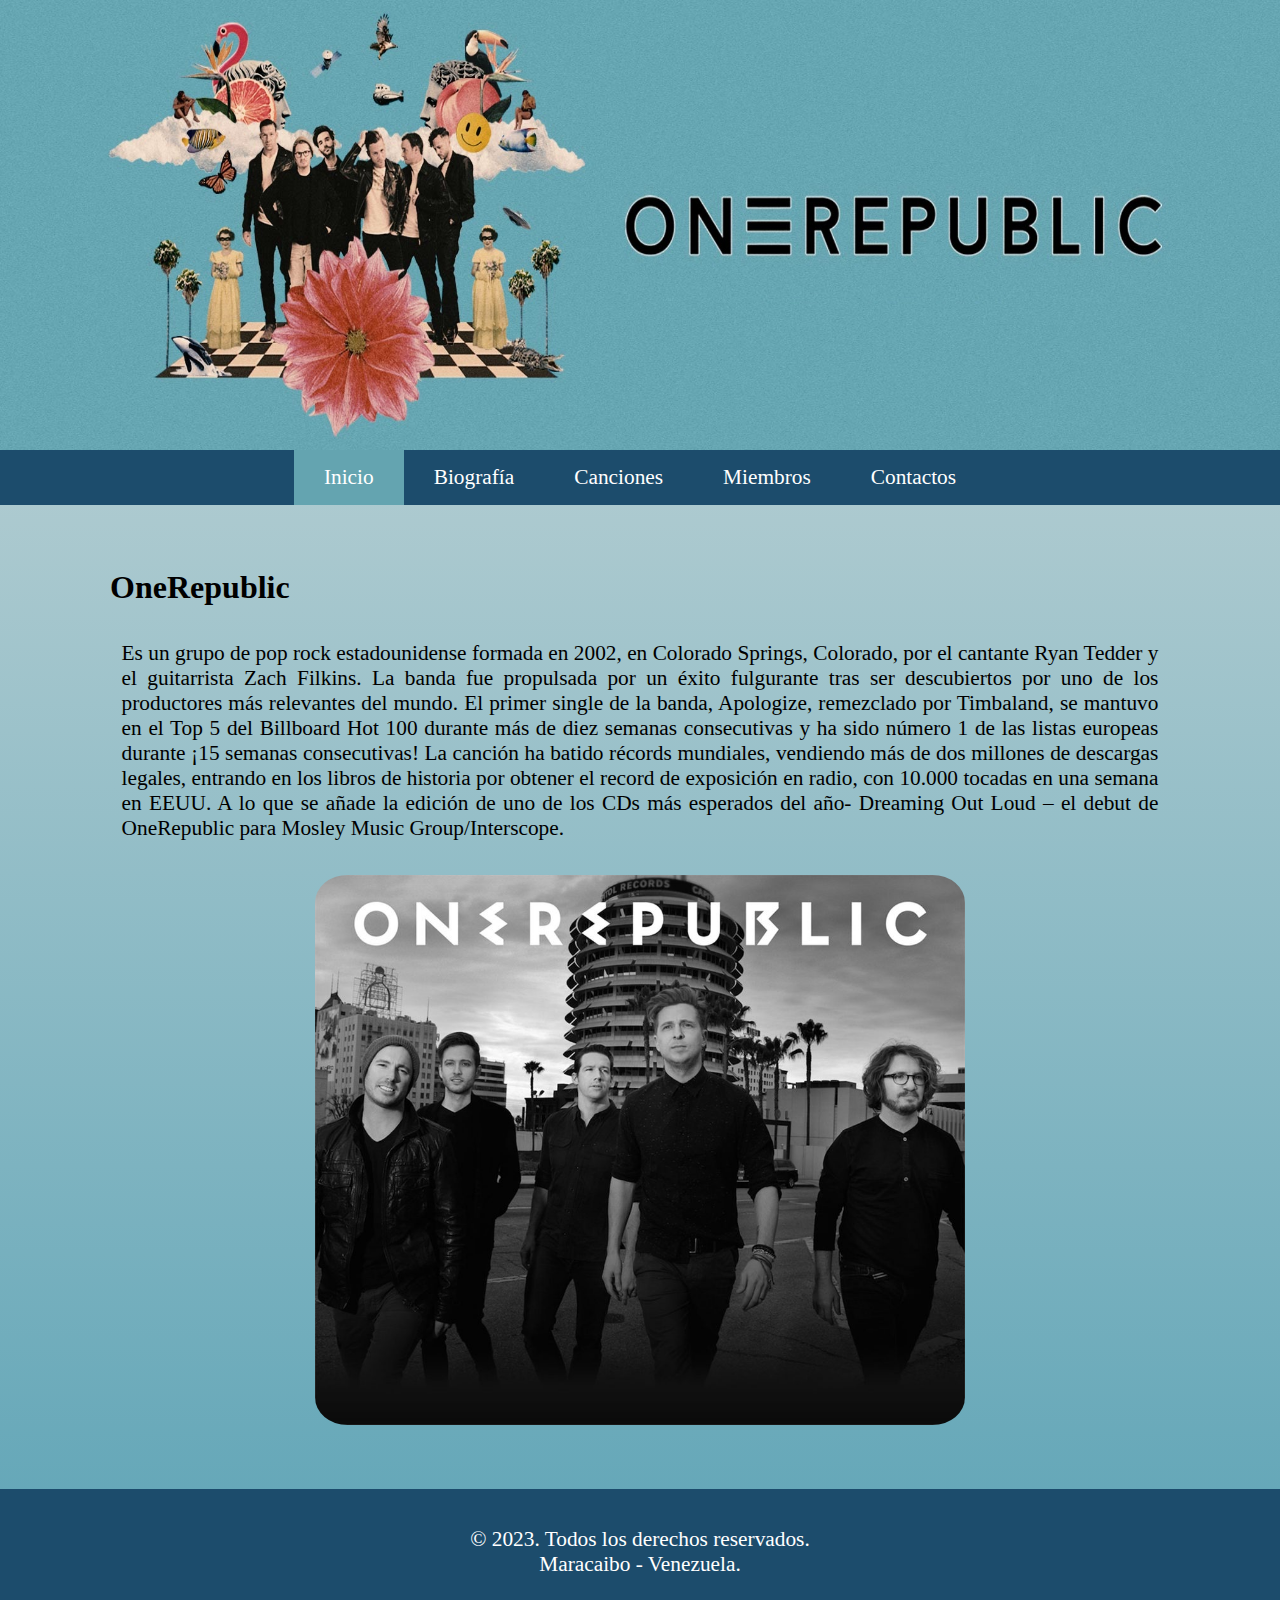
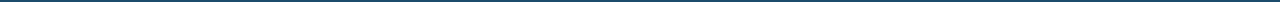
<file: index.html>
<!DOCTYPE html>
<html lang="es">
<head>
    <meta charset="UTF-8">
    <meta http-equiv="X-UA-Compatible" content="IE=edge">
    <meta name="viewport" content="width=device-width, initial-scale=1.0">
    <title>OneRepublic</title>
    <link rel="stylesheet" href="assets/css/styles.css">
    <link rel="shortcut icon" href="https://www.onerepublic.com/wp-content/uploads/2020/04/1R_Favicon.png">
</head>
<body>
    <div id="container">
        <div id="encabezado">
            <h1></h1>
        </div>
        <div id="nav">
            <ul>
                <li class="activa"><a href="index.html">Inicio</a></li>
                <li><a href="biografia.html">Biografía</a></li>
                <li><a href="canciones.html">Canciones</a></li>
                <li><a href="miembros.html">Miembros</a></li>
                <li><a href="contactos.html">Contactos</a></li>
            </ul>
        </div>
        <div id="cuerpo">
            <h2>OneRepublic</h2>
            <p>Es un grupo de pop rock estadounidense formada en 2002, en Colorado Springs, Colorado,​ por el cantante Ryan Tedder y el guitarrista Zach Filkins. La banda fue propulsada por un éxito fulgurante tras ser descubiertos por uno de los productores más relevantes del mundo. El primer single de la banda, Apologize, remezclado por Timbaland, se mantuvo en el Top 5 del Billboard Hot 100 durante más de diez semanas consecutivas y ha sido número 1 de las listas europeas durante ¡15 semanas consecutivas! La canción ha batido récords mundiales, vendiendo más de dos millones de descargas legales, entrando en los libros de historia por obtener el record de exposición en radio, con 10.000 tocadas en una semana en EEUU. A lo que se añade la edición de uno de los CDs más esperados del año- Dreaming Out Loud – el debut de OneRepublic para Mosley Music Group/Interscope. </p>
            <img class="principal" src="assets/img/imagen1.jpg" alt="">
        </div>
        <div id="footer">
            &copy; 2023. Todos los derechos reservados. <br> Maracaibo - Venezuela.
        </div>
    </div>
</body>
</html>
</file>
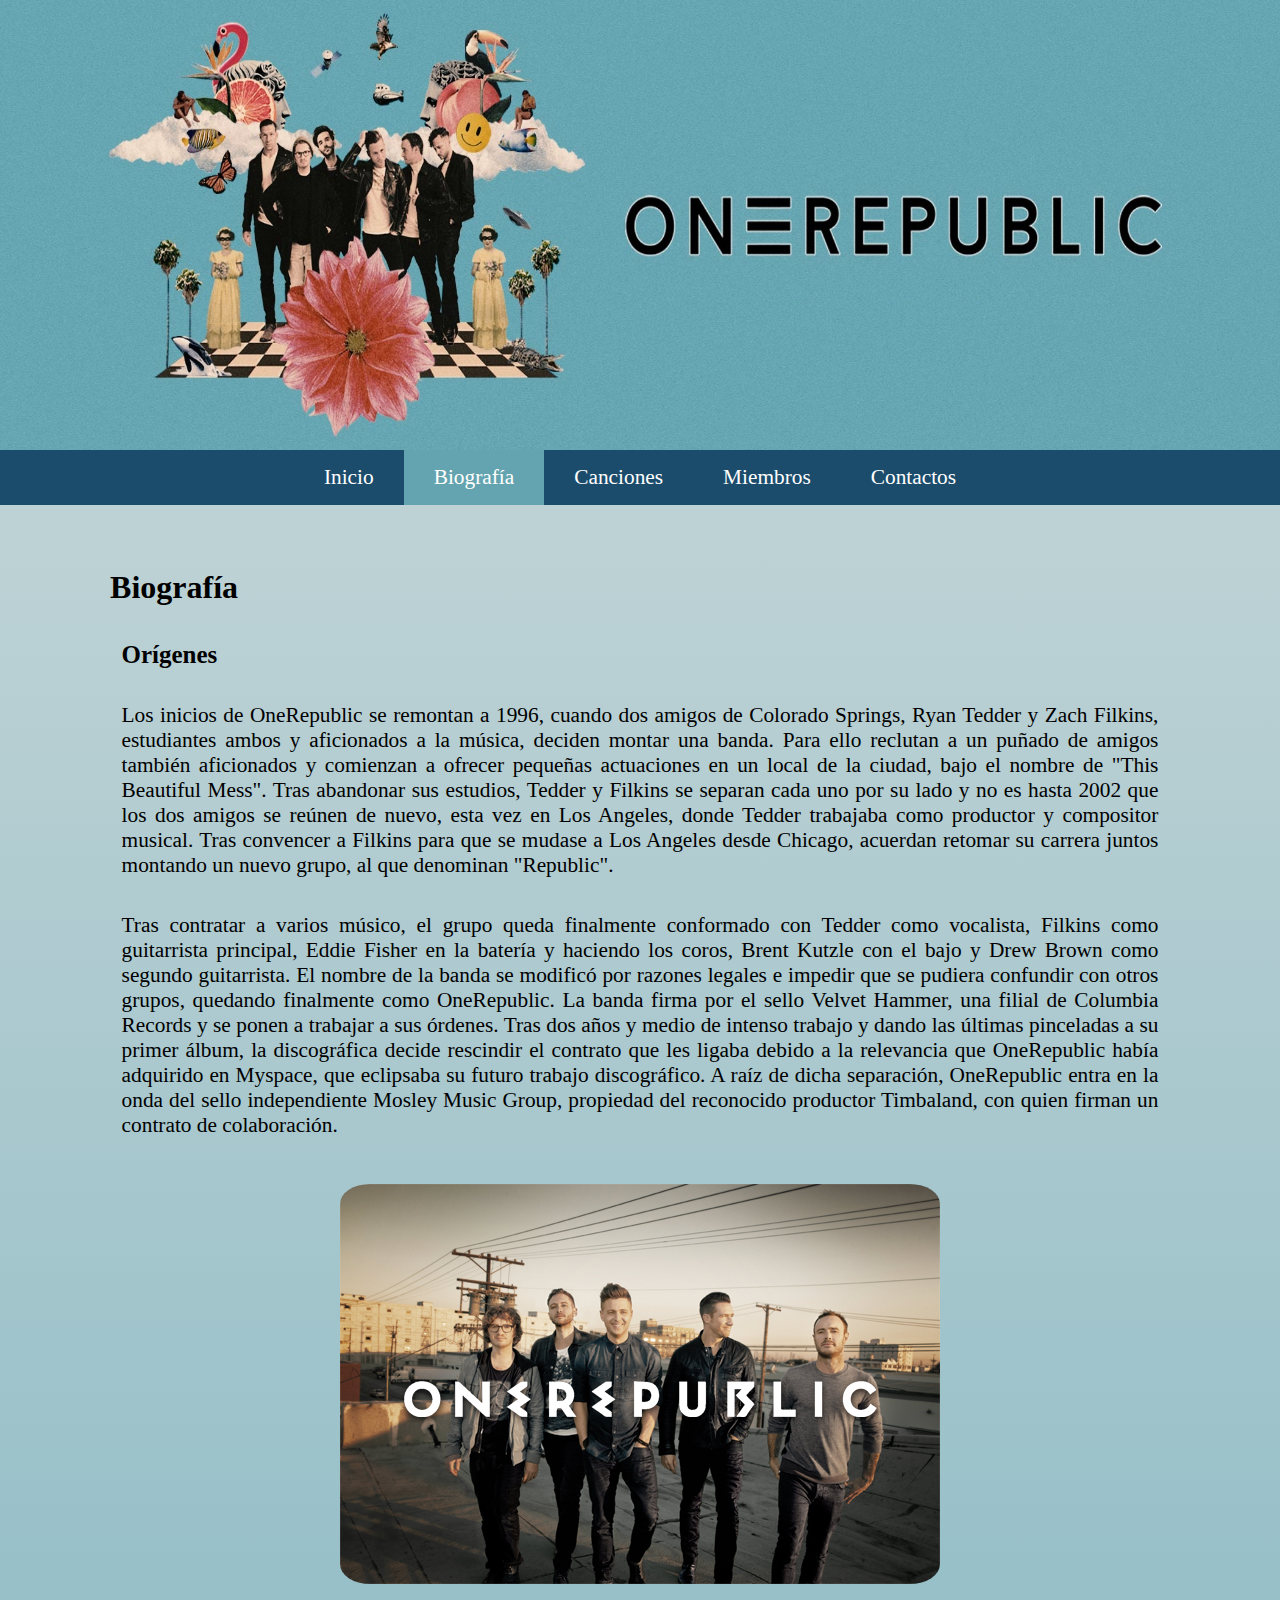
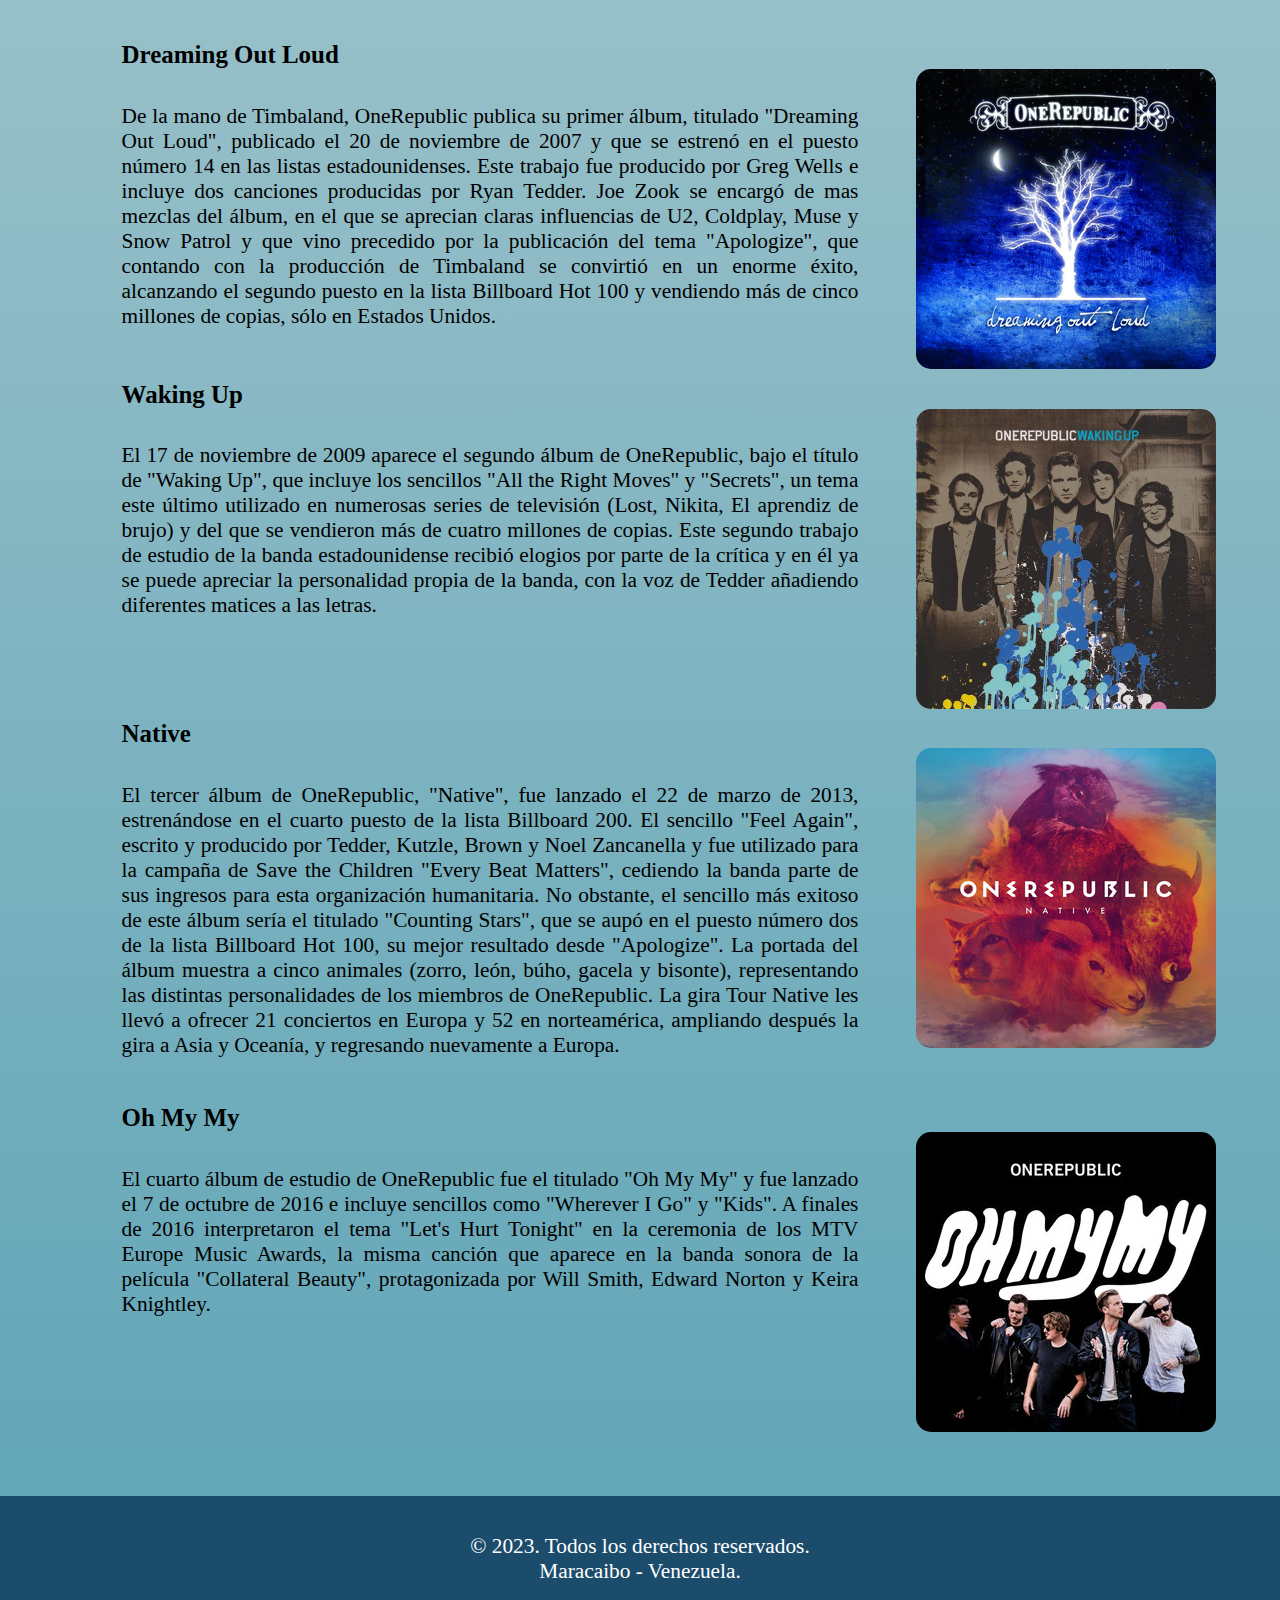
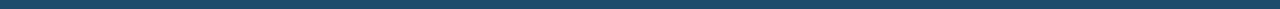
<file: biografia.html>
<!DOCTYPE html>
<html lang="es">
<head>
    <meta charset="UTF-8">
    <meta http-equiv="X-UA-Compatible" content="IE=edge">
    <meta name="viewport" content="width=device-width, initial-scale=1.0">
    <title>OneRepublic</title>
    <link rel="stylesheet" href="assets/css/styles.css">
    <link rel="shortcut icon" href="https://www.onerepublic.com/wp-content/uploads/2020/04/1R_Favicon.png">
</head>
<body>
    <div id="container">
        <div id="encabezado">
            <h1></h1>
        </div>
        <div id="nav">
            <ul>
                <li><a href="index.html">Inicio</a></li>
                <li class="activa"><a href="biografia.html">Biografía</a></li>
                <li><a href="canciones.html">Canciones</a></li>
                <li><a href="miembros.html">Miembros</a></li>
                <li><a href="contactos.html">Contactos</a></li>
            </ul>
        </div>
        <div id="cuerpo">
            <h2>Biografía</h2>
            <h3>Orígenes</h3>
            <p>
                Los inicios de OneRepublic se remontan a 1996, cuando dos amigos de Colorado Springs, Ryan Tedder y Zach Filkins, estudiantes ambos y aficionados a la música, deciden montar una banda. Para ello reclutan a un puñado de amigos también aficionados y comienzan a ofrecer pequeñas actuaciones en un local de la ciudad, bajo el nombre de "This Beautiful Mess".
                Tras abandonar sus estudios, Tedder y Filkins se separan cada uno por su lado y no es hasta 2002 que los dos amigos se reúnen de nuevo, esta vez en Los Angeles, donde Tedder trabajaba como productor y compositor musical. Tras convencer a Filkins para que se mudase a Los Angeles desde Chicago, acuerdan retomar su carrera juntos montando un nuevo grupo, al que denominan "Republic". 
            </p>
            
            <p>Tras contratar a varios músico, el grupo queda finalmente conformado con Tedder como vocalista, Filkins como guitarrista principal, Eddie Fisher en la batería y haciendo los coros, Brent Kutzle con el bajo y Drew Brown como segundo guitarrista. El nombre de la banda se modificó por razones legales e impedir que se pudiera confundir con otros grupos, quedando finalmente como OneRepublic.

                La banda firma por el sello Velvet Hammer, una filial de Columbia Records y se ponen a trabajar a sus órdenes. Tras dos años y medio de intenso trabajo y dando las últimas pinceladas a su primer álbum, la discográfica decide rescindir el contrato que les ligaba debido a la relevancia que OneRepublic había adquirido en Myspace, que eclipsaba su futuro trabajo discográfico. A raíz de dicha separación, OneRepublic entra en la onda del sello independiente Mosley Music Group, propiedad del reconocido productor Timbaland, con quien firman un contrato de colaboración.</p>
            
            <img id="origen" src="assets/img/origen.jpg" alt="">
            <h3>Dreaming Out Loud</h3>
            <div class="hori">
                <p>De la mano de Timbaland, OneRepublic publica su primer álbum, titulado "Dreaming Out Loud", publicado el 20 de noviembre de 2007 y que se estrenó en el puesto número 14 en las listas estadounidenses. Este trabajo fue producido por Greg Wells e incluye dos canciones producidas por Ryan Tedder. Joe Zook se encargó de mas mezclas del álbum, en el que se aprecian claras influencias de U2, Coldplay, Muse y Snow Patrol y que vino precedido por la publicación del tema "Apologize", que contando con la producción de Timbaland se convirtió en un enorme éxito, alcanzando el segundo puesto en la lista Billboard Hot 100 y vendiendo más de cinco millones de copias, sólo en Estados Unidos.</p>
                <img src="assets/img/dream.png" alt="">
            </div>
            
            <h3>Waking Up</h3>
            <div class="hori">
                <p>El 17 de noviembre de 2009 aparece el segundo álbum de OneRepublic, bajo el título de "Waking Up", que incluye los sencillos "All the Right Moves" y "Secrets", un tema este último utilizado en numerosas series de televisión (Lost, Nikita, El aprendiz de brujo) y del que se vendieron más de cuatro millones de copias.

                    Este segundo trabajo de estudio de la banda estadounidense recibió elogios por parte de la crítica y en él ya se puede apreciar la personalidad propia de la banda, con la voz de Tedder añadiendo diferentes matices a las letras.</p>
                <img src="assets/img/waking.jpg" alt="">    
            </div>

            <h3>Native</h3>
            <div class="hori">
                <p>El tercer álbum de OneRepublic, "Native", fue lanzado el 22 de marzo de 2013, estrenándose en el cuarto puesto de la lista Billboard 200. El sencillo "Feel Again", escrito y producido por Tedder, Kutzle, Brown y Noel Zancanella y fue utilizado para la campaña de Save the Children "Every Beat Matters", cediendo la banda parte de sus ingresos para esta organización humanitaria. No obstante, el sencillo más exitoso de este álbum sería el titulado "Counting Stars", que se aupó en el puesto número dos de la lista Billboard Hot 100, su mejor resultado desde "Apologize". La portada del álbum muestra a cinco animales (zorro, león, búho, gacela y bisonte), representando las distintas personalidades de los miembros de OneRepublic. La gira Tour Native les llevó a ofrecer 21 conciertos en Europa y 52 en norteamérica, ampliando después la gira a Asia y Oceanía, y regresando nuevamente a Europa.</p>
                <img src="assets/img/native.png" alt="">       
            </div>
            <h3>Oh My My</h3>         
            
            <div class="hori">
                <p>El cuarto álbum de estudio de OneRepublic fue el titulado "Oh My My" y fue lanzado el 7 de octubre de 2016 e incluye sencillos como "Wherever I Go" y "Kids". A finales de 2016 interpretaron el tema "Let's Hurt Tonight" en la ceremonia de los MTV Europe Music Awards, la misma canción que aparece en la banda sonora de la película "Collateral Beauty", protagonizada por Will Smith, Edward Norton y Keira Knightley.</p>
                <img src="assets/img/my.jpg" alt="">    
            </div>
            
            
           
        </div>
        <div id="footer">
            &copy; 2023. Todos los derechos reservados. <br> Maracaibo - Venezuela.
        </div>
    </div>
</body>
</html>
</file>
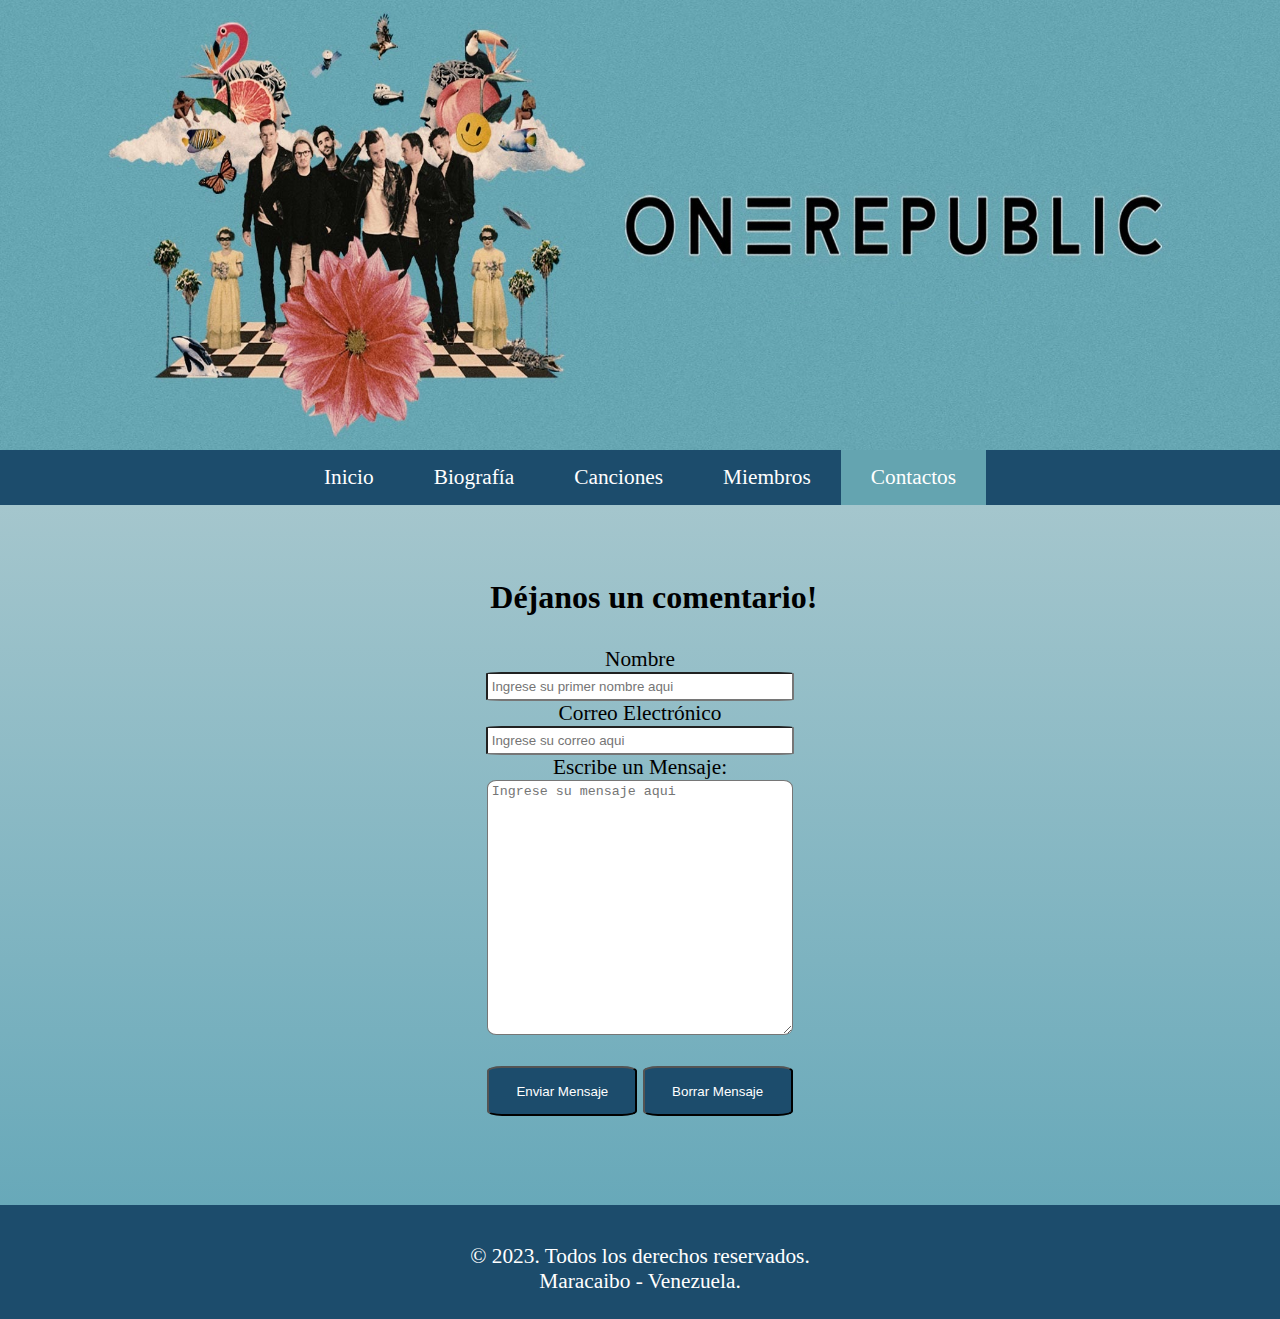
<file: contactos.html>
<!DOCTYPE html>
<html lang="es">
<head>
    <meta charset="UTF-8">
    <meta http-equiv="X-UA-Compatible" content="IE=edge">
    <meta name="viewport" content="width=device-width, initial-scale=1.0">
    <title>OneRepublic</title>
    <link rel="stylesheet" href="assets/css/styles.css">
    <link rel="shortcut icon" href="https://www.onerepublic.com/wp-content/uploads/2020/04/1R_Favicon.png">
</head>
<body>
    <div id="container">
        <div id="encabezado">
            <h1></h1>
        </div>
        <div id="nav">
            <ul>
                <li><a href="index.html">Inicio</a></li>
                <li><a href="biografia.html">Biografía</a></li>
                <li><a href="canciones.html">Canciones</a></li>
                <li><a href="miembros.html">Miembros</a></li>
                <li class="activa"><a href="contactos.html">Contactos</a></li>
            </ul>
        </div>
        <div id="cuerpo">
            <div id="contacto">
            <h2>Déjanos un comentario!</h2>
            <form action="#" method="post">

            
                <label for="idnombre">Nombre</label><br>
                <input type="text" name="nombre" id="idnombre" required placeholder="Ingrese su primer nombre aqui"><br>
                <label for="idcorreo">Correo Electrónico</label><br>
                <input type="email" name="correo" id="idcorreo" required placeholder="Ingrese su correo aqui"><br>
                <label for="idmensaje">Escribe un Mensaje:</label><br>
                <textarea name="mensaje" id="idmensaje" cols="30" rows="10" required placeholder="Ingrese su mensaje aqui"></textarea><br>
                <br>
                <button type="submit">Enviar Mensaje</button>
                <button type="reset">Borrar Mensaje</button>
                <br><br>
            </form>
            </div>
        </div>
        <div id="footer">
            &copy; 2023. Todos los derechos reservados. <br> Maracaibo - Venezuela.
        </div>
    </div>
</body>
</html>
</file>
<file: assets/css/styles.css>
*{
    margin: 0;
    padding: 0;
}

body{
    background: linear-gradient(#d0dbdb,#5ea4b6);
    font-family: Cambria, Cochin, Georgia, Times, 'Times New Roman', serif;
    font-size: 16pt;
    color: black;
}

#container{
    width: 100%;
    height: 100%;
    display: table;

}

#encabezado{
    width: 100%;
    height: 450px;
    display: table;
    text-align: center;
    background-image: url(../img/fondo.jpg);
    background-repeat: no-repeat;
    background-size: 100% 100%;
}

#cuerpo{
    width: 90%; 
    display: table;
    padding: 5% 5% 5% 5%;
    color: black;
}
#nav{
    width: 100%;
    display: table;
    background-color: #1c4c6c;
}

#nav ul{
    display: flex;
    justify-content: center;
    align-items: center;
}

#nav ul li{
    list-style: none;
}

#nav ul li a{
    text-decoration: none;
    padding: 15px 30px;
    display: table;
    color: white;
}

#nav ul li a:hover{
    background-color: #8dc7d5;
    color: aliceblue;
    transition: all .3s;
}

.activa{
    background-color:#64a4b0; 
    color:white;
}

#footer{
    width: 100%;
    height:75px;
    text-align: center;
    padding-top: 3%;
    background-color: #1c4c6c;
    color: white;
}

p{
    width: 90%;
    padding-left: 5%;
    padding-right: 5%;
    display: table;
    text-align: justify;
    margin-bottom: 3%;
    margin-top: 3%;
}

h2{
    margin-left: 4%;
    margin-bottom: 3%;
}

h3{
    margin-top: 1%;
    margin-left: 5%;
}

.hori{
    display: flex;
}

.hori img{
    width: 300px;
    height: 300px;
}

#origen{
    display:table;
    margin: auto;
    margin-bottom: 5%;
    margin-top: 4%;
}

.principal{
    display: table;
    margin: auto;
    width: 650px;
    height: 550px;
}

.cancion{
    display: flex;
    margin-top: 40px;
}

.cancion li{
    margin-top: 80px;
    margin-left: 70px;
    margin-right: 70px;
    
}

.cancion img{
    width: 300px;
    height: 300px;
}

.cancion li a{
    color: blue;
}

.hor1, .hor2, .hor3{
    display:flex;
}

.miembro h3{
    margin-top: 40px;
}

.hor3 img{
    width: 300px;
    height: 300px;
    margin-right: 4%;
    margin-bottom: 40px;
}

.hor1 img{
    width: 400px;
    height: 300px;
    margin-bottom: 40px;
}

.hor2 img{
    width: 350px;
    height: 320px;
    margin-right: 5%;
    margin-bottom: 40px;
}

img{
    border-radius: 5%;
}

button{
    width: 150px;
    height: 50px;
    background-color: #1c4c6c;
    color:white;
    border-radius: 10%;
    border-color: black;
}

button:hover{
    background-color: #8dc7d5;
    color:black;
}

input[type=text]{
    width: 300px;
    height: 25px;
    padding-left: 0.5%;
    border-radius: 5%;
}

input[type=email]{
    width: 300px;
    height: 25px;
    padding-left: 0.5%;
    border-radius: 5%;
}

textarea{
    width: 300px;
    height: 250px;
    padding-left: 0.5%;
    padding-top: 0.5%;
    border-radius: 3%;
}

#contacto{
    display: table;
    margin: 0 auto;
    text-align: center; 
    width: 60%;
}

#contacto h2{
    padding: 10px;
}
</file>
